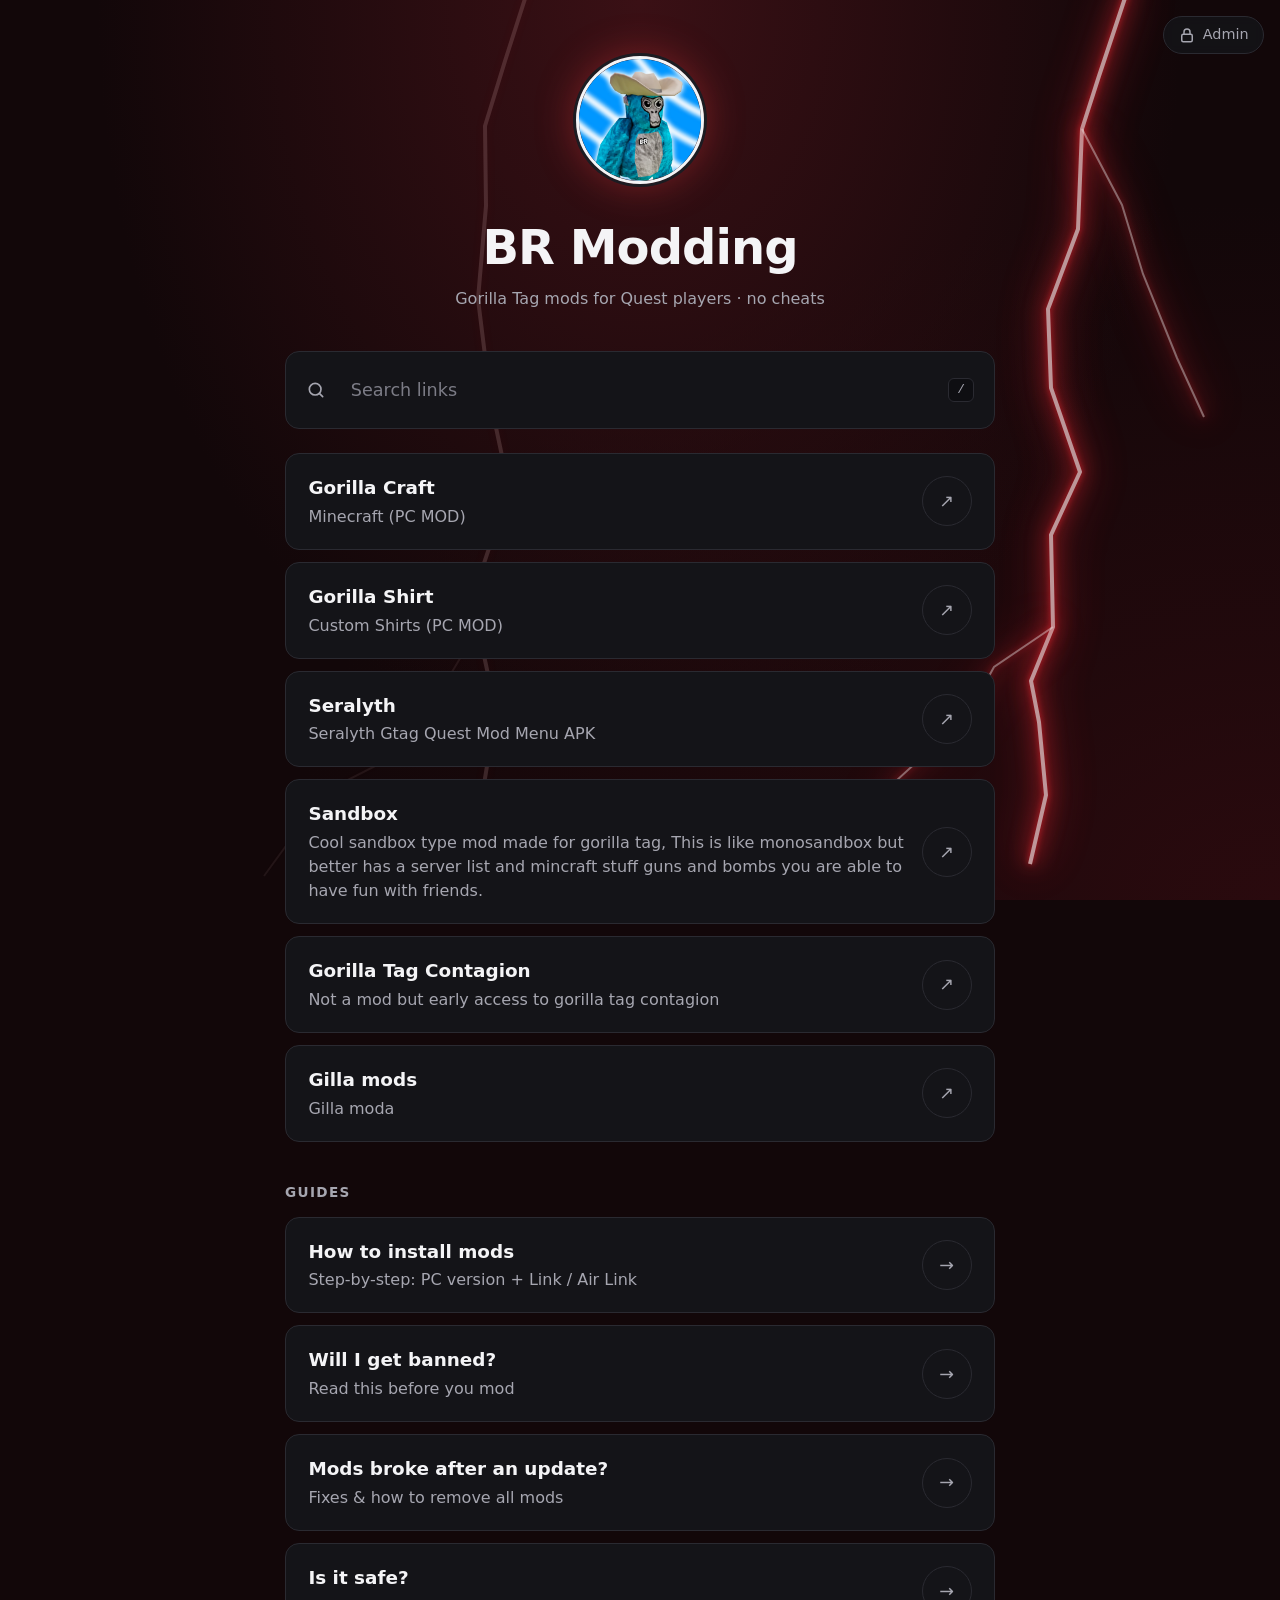
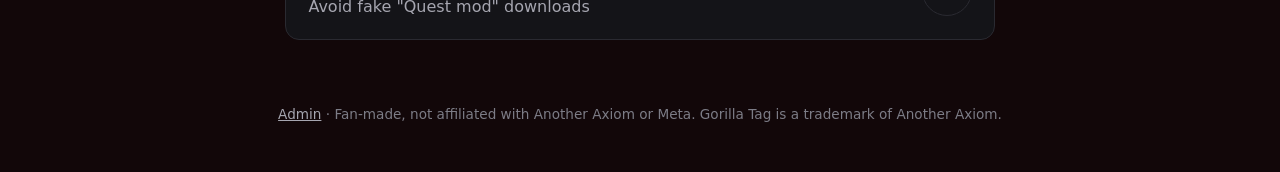
<file: index.html>
<!DOCTYPE html>
<html lang="en">
<head>
  <meta charset="UTF-8" />
  <meta name="viewport" content="width=device-width, initial-scale=1.0" />
  <title>BR Modding – Gorilla Tag Mods</title>
  <meta name="description" content="A community list of Gorilla Tag mods for Quest players, with a safe install guide." />
  <link rel="canonical" href="https://brmods.lol/" />
  <link rel="icon" href="assets/avatar.webp" type="image/webp" />
  <link rel="stylesheet" href="assets/style.css" />
</head>
<body class="links-page">
  <a class="admin-btn" href="admin.html" title="Admin panel" aria-label="Admin panel"><svg viewBox="0 0 24 24" width="18" height="18" aria-hidden="true"><rect x="5" y="11" width="14" height="10" rx="2" fill="none" stroke="currentColor" stroke-width="2"/><path d="M8 11V8a4 4 0 0 1 8 0v3" fill="none" stroke="currentColor" stroke-width="2"/></svg>Admin</a>
  <!-- Lightning bolts are drawn by app.js -->
  <svg id="bolts" class="bolts" aria-hidden="true"></svg>

  <main class="links-wrap">
    <header class="profile">
      <!-- Profile picture: assets/avatar.webp -->
      <img class="avatar" src="assets/avatar.webp" alt="BR Modding profile picture" width="128" height="128" />
      <h1>BR Modding</h1>
      <p class="tagline">Gorilla Tag mods for Quest players · no cheats</p>
    </header>

    <label class="search">
      <svg viewBox="0 0 24 24" width="20" height="20" aria-hidden="true"><circle cx="11" cy="11" r="7" fill="none" stroke="currentColor" stroke-width="2"/><path d="M20 20l-4-4" stroke="currentColor" stroke-width="2" stroke-linecap="round"/></svg>
      <input id="search" type="search" placeholder="Search links" aria-label="Search links" autocomplete="off" />
      <kbd>/</kbd>
    </label>

    <div id="link-list" class="link-list"></div>

    <h2 class="list-heading">Guides</h2>
    <div class="link-list">
      <details class="link-card guide">
        <summary>
          <span class="link-text"><strong>How to install mods</strong><span>Step-by-step: PC version + Link / Air Link</span></span>
          <span class="arrow" aria-hidden="true">→</span>
        </summary>
        <div class="guide-body">
          <p class="callout">Gorilla Tag mods run on the <em>PC version</em> of the game. You play it on your Quest by streaming from your PC with Link or Air Link. Guides that promise mods on the standalone Quest app are usually outdated or unsafe.</p>
          <ol>
            <li><strong>Get Gorilla Tag on PC:</strong> install the free PC version from Steam or the Meta Quest PC app.</li>
            <li><strong>Connect your Quest:</strong> use a Link cable or Air Link and check that the game opens in your headset.</li>
            <li><strong>Install a mod manager</strong> such as Monke Mod Manager, from its official GitHub page. It installs the mod loader (BepInEx) for you.</li>
            <li><strong>Launch the game once</strong> and close it. This creates the <code>BepInEx/plugins</code> folder.</li>
            <li><strong>Add mods</strong> with the manager or drop their <code>.dll</code> files into <code>BepInEx/plugins</code>. Only use them in modded or private lobbies.</li>
          </ol>
        </div>
      </details>
      <details class="link-card guide">
        <summary>
          <span class="link-text"><strong>Will I get banned?</strong><span>Read this before you mod</span></span>
          <span class="arrow" aria-hidden="true">→</span>
        </summary>
        <div class="guide-body">
          <p>Cheats, mod menus and anything that gives you an advantage get you banned, including in modded lobbies. Modding isn't officially supported, so there's always some risk. Cosmetic and fun mods in private or modded lobbies are much safer. This site never lists cheats.</p>
        </div>
      </details>
      <details class="link-card guide">
        <summary>
          <span class="link-text"><strong>Mods broke after an update?</strong><span>Fixes &amp; how to remove all mods</span></span>
          <span class="arrow" aria-hidden="true">→</span>
        </summary>
        <div class="guide-body">
          <p>Updates often break mods until their authors catch up. Update your mods, and if the game won't start, remove the newest mod from <code>BepInEx/plugins</code>. To remove everything, delete the <code>BepInEx</code> folder and <code>winhttp.dll</code> from the game folder, or use "Verify integrity of game files" in Steam.</p>
        </div>
      </details>
      <details class="link-card guide">
        <summary>
          <span class="link-text"><strong>Is it safe?</strong><span>Avoid fake "Quest mod" downloads</span></span>
          <span class="arrow" aria-hidden="true">→</span>
        </summary>
        <div class="guide-body">
          <p>This site only links to each mod's own page and doesn't host files. Prefer open-source mods on GitHub. "No PC" mod APKs from TikTok or file-sharing sites often carry malware, and never run anything that asks you to turn off your antivirus.</p>
        </div>
      </details>
    </div>
  </main>

  <footer class="links-footer">
    <a href="admin.html">Admin</a> · Fan-made, not affiliated with Another Axiom or Meta. Gorilla Tag is a trademark of Another Axiom.
  </footer>

  <script src="assets/app.js"></script>
</body>
</html>
</file>
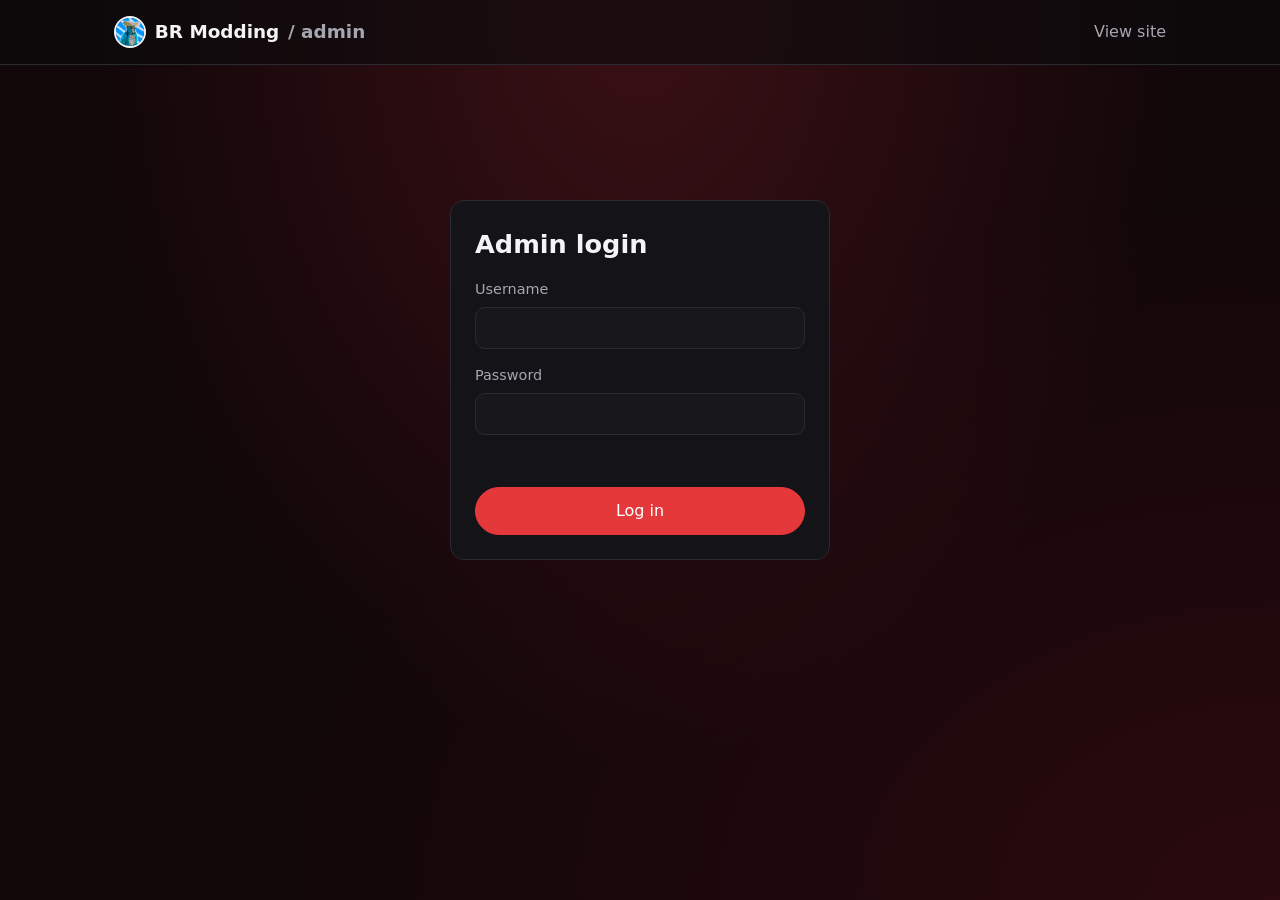
<file: admin.html>
<!DOCTYPE html>
<html lang="en">
<head>
  <meta charset="UTF-8" />
  <meta name="viewport" content="width=device-width, initial-scale=1.0" />
  <meta name="robots" content="noindex" />
  <title>Admin · BR Modding</title>
  <link rel="icon" href="assets/avatar.webp" type="image/webp" />
  <link rel="stylesheet" href="assets/style.css" />
</head>
<body>
  <header class="site-header admin-header">
    <nav class="nav">
      <a href="./" class="logo"><img class="logo-pfp" src="assets/avatar.webp" alt="" width="32" height="32" /> BR Modding <span class="muted">/ admin</span></a>
      <div class="nav-links">
        <a href="./">View site</a>
        <button id="logout" class="btn btn-small btn-ghost" hidden>Log out</button>
      </div>
    </nav>
  </header>

  <!-- Login -->
  <main id="login-view" class="login-wrap">
    <form id="login-form" class="panel login-panel" autocomplete="on">
      <h1>Admin login</h1>
      <label>Username
        <input id="username" name="username" autocomplete="username" autocapitalize="none" autocorrect="off" spellcheck="false" required />
      </label>
      <label>Password
        <input id="password" name="password" type="password" autocomplete="current-password" required />
      </label>
      <p id="login-error" class="error" role="alert"></p>
      <button class="btn" type="submit">Log in</button>
    </form>
  </main>

  <!-- Dashboard -->
  <main id="admin-view" class="section" hidden>
    <div class="admin-top">
      <h2>Manage mods</h2>
      <div class="admin-actions">
        <button id="new-mod" class="btn btn-small">+ Add mod</button>
        <button id="download" class="btn btn-small btn-ghost">Download mods.json</button>
        <button id="publish" class="btn btn-small btn-ghost">Publish to GitHub</button>
      </div>
    </div>
    <p id="status" class="muted" role="status"></p>

    <div class="table-wrap">
      <table class="mod-table">
        <thead><tr><th>Name</th><th>Game</th><th>Category</th><th>Version</th><th>Updated</th><th></th></tr></thead>
        <tbody id="mod-rows"></tbody>
      </table>
    </div>

    <details class="panel gh-settings">
      <summary>GitHub publish settings</summary>
      <p class="muted">Publishing commits <code>mods.json</code> straight to your repository. Use a fine-grained personal access token with <em>Contents: Read and write</em> on this repo only. The token is kept in this browser tab's session and cleared when you close the tab.</p>
      <div class="form-grid">
        <label>Owner <input id="gh-owner" placeholder="your-username" /></label>
        <label>Repository <input id="gh-repo" placeholder="quest-mods-site" /></label>
        <label>Branch <input id="gh-branch" value="main" /></label>
        <label>Token <input id="gh-token" type="password" placeholder="github_pat_…" /></label>
      </div>
    </details>
  </main>

  <!-- Edit dialog -->
  <dialog id="mod-dialog" class="panel">
    <form id="mod-form" method="dialog">
      <h2 id="dialog-title">Add mod</h2>
      <div class="form-grid">
        <label>Name <input name="name" required /></label>
        <label>Game <input name="game" list="game-list" required /></label>
        <label>Category <input name="category" list="category-list" required /></label>
        <label>Author <input name="author" required /></label>
        <label>Version <input name="version" placeholder="1.0.0" required /></label>
        <label>Updated <input name="updated" type="date" /></label>
        <label class="full">Description <textarea name="description" rows="3" required></textarea></label>
        <label class="full">Tags (comma separated) <input name="tags" placeholder="qol, ui" /></label>
        <label class="full">URL <input name="url" type="url" placeholder="https://github.com/…" /></label>
      </div>
      <datalist id="game-list"></datalist>
      <datalist id="category-list"></datalist>
      <div class="dialog-actions">
        <button type="button" id="cancel-edit" class="btn btn-small btn-ghost">Cancel</button>
        <button type="submit" class="btn btn-small">Save</button>
      </div>
    </form>
  </dialog>

  <script src="assets/admin-config.js"></script>
  <script src="assets/admin.js"></script>
</body>
</html>
</file>
<file: assets/style.css>
[hidden] { display: none !important; }

:root {
  --bg: #120709;
  --bg-2: #17171c;
  --card: #141418;
  --card-hover: #1b1b21;
  --border: #2a2a31;
  --text: #f4f4f6;
  --muted: #a6a6b0;
  --accent: #e5383b;
  --accent-soft: rgba(229, 56, 59, .35);
  --radius: 14px;
}

* { box-sizing: border-box; }
html { scroll-behavior: smooth; }
body {
  margin: 0;
  font-family: Inter, system-ui, -apple-system, "Segoe UI", Roboto, sans-serif;
  color: var(--text);
  line-height: 1.5;
  min-height: 100vh;
  background:
    radial-gradient(ellipse at 50% 0%, #3a1015 0%, transparent 60%),
    radial-gradient(ellipse at 100% 100%, #2a0a0e 0%, transparent 55%),
    var(--bg);
  background-attachment: fixed;
}
a { color: var(--accent); }
code { background: rgba(255,255,255,.06); padding: .1em .4em; border-radius: 6px; font-size: .9em; }
.muted { color: var(--muted); }

/* ---------- Lightning ---------- */
.bolts {
  position: fixed; inset: 0; width: 100vw; height: 100vh;
  pointer-events: none; z-index: 0;
}
.bolt {
  fill: none;
  stroke: #f3c6c8;
  stroke-width: 4;
  stroke-linejoin: miter;
  filter: drop-shadow(0 0 3px #ff2a35) drop-shadow(0 0 10px #ff2a35) drop-shadow(0 0 22px rgba(255, 42, 53, .6));
  opacity: .75;
  animation: flicker 6s infinite;
}
.bolt-branch { stroke-width: 2; opacity: .5; }
.bolt-faint { stroke-opacity: .22; filter: drop-shadow(0 0 6px rgba(255, 42, 53, .35)); }
.bolt-faint.bolt-branch { stroke-opacity: .15; }
.bolts.strike .bolt { animation: strike .6s ease-out, flicker 6s .6s infinite; }

@keyframes flicker {
  0%, 100% { opacity: inherit; }
  47% { opacity: .75; }
  48% { opacity: .2; }
  49% { opacity: .9; }
  50% { opacity: .35; }
  52% { opacity: .75; }
}
@keyframes strike {
  0% { opacity: 0; }
  10% { opacity: 1; }
  20% { opacity: .2; }
  30% { opacity: 1; }
  100% { opacity: .75; }
}
@media (prefers-reduced-motion: reduce) {
  .bolt, .bolts.strike .bolt { animation: none; }
}

/* ---------- Link page ---------- */
.links-wrap {
  position: relative; z-index: 1;
  max-width: 750px; margin: 0 auto; padding: 3.5rem 1.25rem 2rem;
}
.profile { text-align: center; margin-bottom: 2.5rem; }
.avatar {
  width: 128px; height: 128px; border-radius: 50%; object-fit: cover;
  border: 3px solid #f4f4f6;
  box-shadow: 0 0 0 3px #1c1c22, 0 0 40px rgba(229, 56, 59, .45);
}
.profile h1 { font-size: clamp(2.2rem, 7vw, 3rem); font-weight: 800; letter-spacing: -.02em; margin: 1.25rem 0 .25rem; }
.tagline { color: var(--muted); margin: 0; }

.search {
  display: flex; align-items: center; gap: .75rem;
  background: var(--card); border: 1px solid var(--border); border-radius: var(--radius);
  padding: .95rem 1.25rem; margin-bottom: 1.5rem; color: var(--muted);
  transition: border-color .15s, box-shadow .15s;
}
.search:focus-within { border-color: var(--accent); box-shadow: 0 0 0 3px var(--accent-soft); }
.search input {
  flex: 1; background: none; border: 0; outline: 0; color: var(--text); font: inherit; font-size: 1.1rem; min-width: 0;
}
.search input::placeholder { color: #7c7c86; }
.search input::-webkit-search-cancel-button { display: none; }
kbd {
  font-family: ui-monospace, monospace; font-size: .8rem; color: var(--muted);
  border: 1px solid var(--border); border-radius: 6px; padding: .1rem .5rem; background: #0e0e12;
}

.link-list { display: grid; gap: .75rem; }
.list-heading { font-size: .85rem; text-transform: uppercase; letter-spacing: .1em; color: var(--muted); margin: 2.5rem 0 .9rem; font-weight: 600; }

.link-card {
  display: flex; align-items: center; justify-content: space-between; gap: 1rem;
  background: var(--card); border: 1px solid var(--border); border-radius: var(--radius);
  padding: 1.25rem 1.4rem; color: var(--text); text-decoration: none;
  transition: background .15s, border-color .15s, transform .15s;
}
a.link-card:hover, details.link-card:hover { background: var(--card-hover); border-color: #3a3a44; transform: translateY(-2px); }
.link-text { display: flex; flex-direction: column; gap: .2rem; min-width: 0; }
.link-text strong { font-size: 1.15rem; font-weight: 600; }
.link-text span { color: var(--muted); }
.arrow {
  flex: none; width: 50px; height: 50px; border-radius: 50%;
  display: grid; place-items: center; font-size: 1.1rem;
  border: 1px solid var(--border); color: var(--muted);
  transition: border-color .15s, color .15s, transform .15s;
}
a.link-card:hover .arrow, details.link-card:hover .arrow { border-color: var(--accent); color: var(--accent); }
.link-card.disabled { cursor: default; }
.link-card.disabled .link-text, .link-card.disabled .arrow { opacity: .6; }

details.link-card { display: block; padding: 0; cursor: pointer; }
details.link-card summary {
  display: flex; align-items: center; justify-content: space-between; gap: 1rem;
  padding: 1.25rem 1.4rem; list-style: none;
}
details.link-card summary::-webkit-details-marker { display: none; }
details.link-card[open] .arrow { transform: rotate(90deg); border-color: var(--accent); color: var(--accent); }
details.link-card[open]:hover { transform: none; }
.guide-body { padding: 0 1.4rem 1.25rem; color: var(--muted); cursor: auto; }
.guide-body p { margin-top: 0; }
.guide-body ol { margin: 0; padding-left: 1.25rem; display: grid; gap: .5rem; }
.guide-body strong { color: var(--text); }
.callout { background: rgba(229, 56, 59, .08); border: 1px solid rgba(229, 56, 59, .35); border-radius: 10px; padding: .8rem 1rem; color: var(--text); }
.empty { text-align: center; color: var(--muted); padding: 2rem 0; }

.links-footer { position: relative; z-index: 1; text-align: center; color: #7c7c86; font-size: .85rem; padding: 2rem 1.25rem 3rem; }
.links-footer a { color: var(--muted); }

@media (max-width: 600px) {
  .bolt { stroke-width: 3; }
  .links-wrap { padding-top: 2.5rem; }
  .avatar { width: 104px; height: 104px; }
  .link-card, details.link-card summary { padding: 1rem 1.1rem; }
  .arrow { width: 42px; height: 42px; }
}

/* ---------- Shared bits used by the admin page ---------- */
.site-header { position: relative; z-index: 1; border-bottom: 1px solid var(--border); background: rgba(10, 10, 13, .6); }
.nav {
  max-width: 1100px; margin: 0 auto; padding: 1rem 1.5rem;
  display: flex; justify-content: space-between; align-items: center; gap: 1rem; flex-wrap: wrap;
}
.logo { color: var(--text); font-weight: 800; text-decoration: none; font-size: 1.15rem; }
.logo-mark { color: var(--accent); }
.nav-links { display: flex; gap: 1.25rem; align-items: center; flex-wrap: wrap; }
.nav-links a:not(.btn) { color: var(--muted); text-decoration: none; }
.nav-links a:not(.btn):hover { color: var(--text); }
.section { position: relative; z-index: 1; max-width: 1100px; margin: 0 auto; padding: 3rem 1.5rem; }

.btn {
  display: inline-block; padding: .7rem 1.3rem; border-radius: 999px;
  background: var(--accent); color: #fff; text-decoration: none; font-weight: 600; border: 1px solid var(--accent);
}
.btn:hover { filter: brightness(1.1); }
.btn-small { padding: .45rem 1rem; font-size: .9rem; }
.btn-ghost { background: transparent; border-color: var(--border); color: var(--text); }
.btn-ghost:hover { border-color: var(--accent); }
button.btn { cursor: pointer; font: inherit; }

/* ---------- Admin ---------- */
.panel { background: var(--card); border: 1px solid var(--border); border-radius: var(--radius); padding: 1.5rem; color: var(--text); }
.login-wrap { position: relative; z-index: 1; min-height: 70vh; display: grid; place-items: center; padding: 2rem 1rem; }
.login-panel { width: 100%; max-width: 380px; display: grid; gap: 1rem; }
.login-panel h1 { margin: 0; font-size: 1.6rem; }
label { display: grid; gap: .35rem; font-size: .9rem; color: var(--muted); }
label input, label textarea {
  background: var(--bg-2); color: var(--text); border: 1px solid var(--border);
  border-radius: 10px; padding: .6rem .8rem; font: inherit;
}
label input:focus, label textarea:focus { outline: 2px solid var(--accent); outline-offset: 1px; }
.error { color: #ff6b81; margin: 0; min-height: 1.2em; }
.admin-top { display: flex; justify-content: space-between; align-items: center; gap: 1rem; flex-wrap: wrap; }
.admin-top h2 { margin: 0; }
.admin-actions { display: flex; gap: .5rem; flex-wrap: wrap; }
.table-wrap { overflow-x: auto; border: 1px solid var(--border); border-radius: var(--radius); margin-bottom: 1.5rem; background: var(--card); }
.mod-table { width: 100%; border-collapse: collapse; }
.mod-table th, .mod-table td { padding: .7rem 1rem; text-align: left; border-bottom: 1px solid var(--border); }
.mod-table th { background: var(--bg-2); color: var(--muted); font-size: .8rem; text-transform: uppercase; letter-spacing: .05em; }
.mod-table tr:last-child td { border-bottom: 0; }
.row-actions { text-align: right; white-space: nowrap; }
.row-actions .btn + .btn { margin-left: .4rem; }
.btn.danger { color: #ff6b81; border-color: rgba(255,107,129,.4); }
.form-grid { display: grid; grid-template-columns: 1fr 1fr; gap: .9rem; }
.form-grid .full { grid-column: 1 / -1; }
details.gh-settings summary { cursor: pointer; font-weight: 600; }
dialog.panel { width: min(640px, 92vw); }
dialog::backdrop { background: rgba(5,6,12,.75); }
dialog h2 { margin-top: 0; }
.dialog-actions { display: flex; justify-content: flex-end; gap: .5rem; margin-top: 1.25rem; }
@media (max-width: 600px) { .form-grid { grid-template-columns: 1fr; } }

/* Admin shortcut + logo picture */
.admin-btn {
  position: fixed; top: 1rem; right: 1rem; z-index: 5;
  display: inline-flex; align-items: center; gap: .4rem;
  background: rgba(20, 20, 24, .85); border: 1px solid var(--border); border-radius: 999px;
  color: var(--muted); text-decoration: none; font-size: .9rem; padding: .45rem .9rem;
  backdrop-filter: blur(6px); transition: color .15s, border-color .15s;
}
.admin-btn:hover { color: var(--text); border-color: var(--accent); }
.logo { display: inline-flex; align-items: center; gap: .55rem; }
.logo-pfp { width: 32px; height: 32px; border-radius: 50%; object-fit: cover; border: 2px solid #f4f4f6; }
</file>
